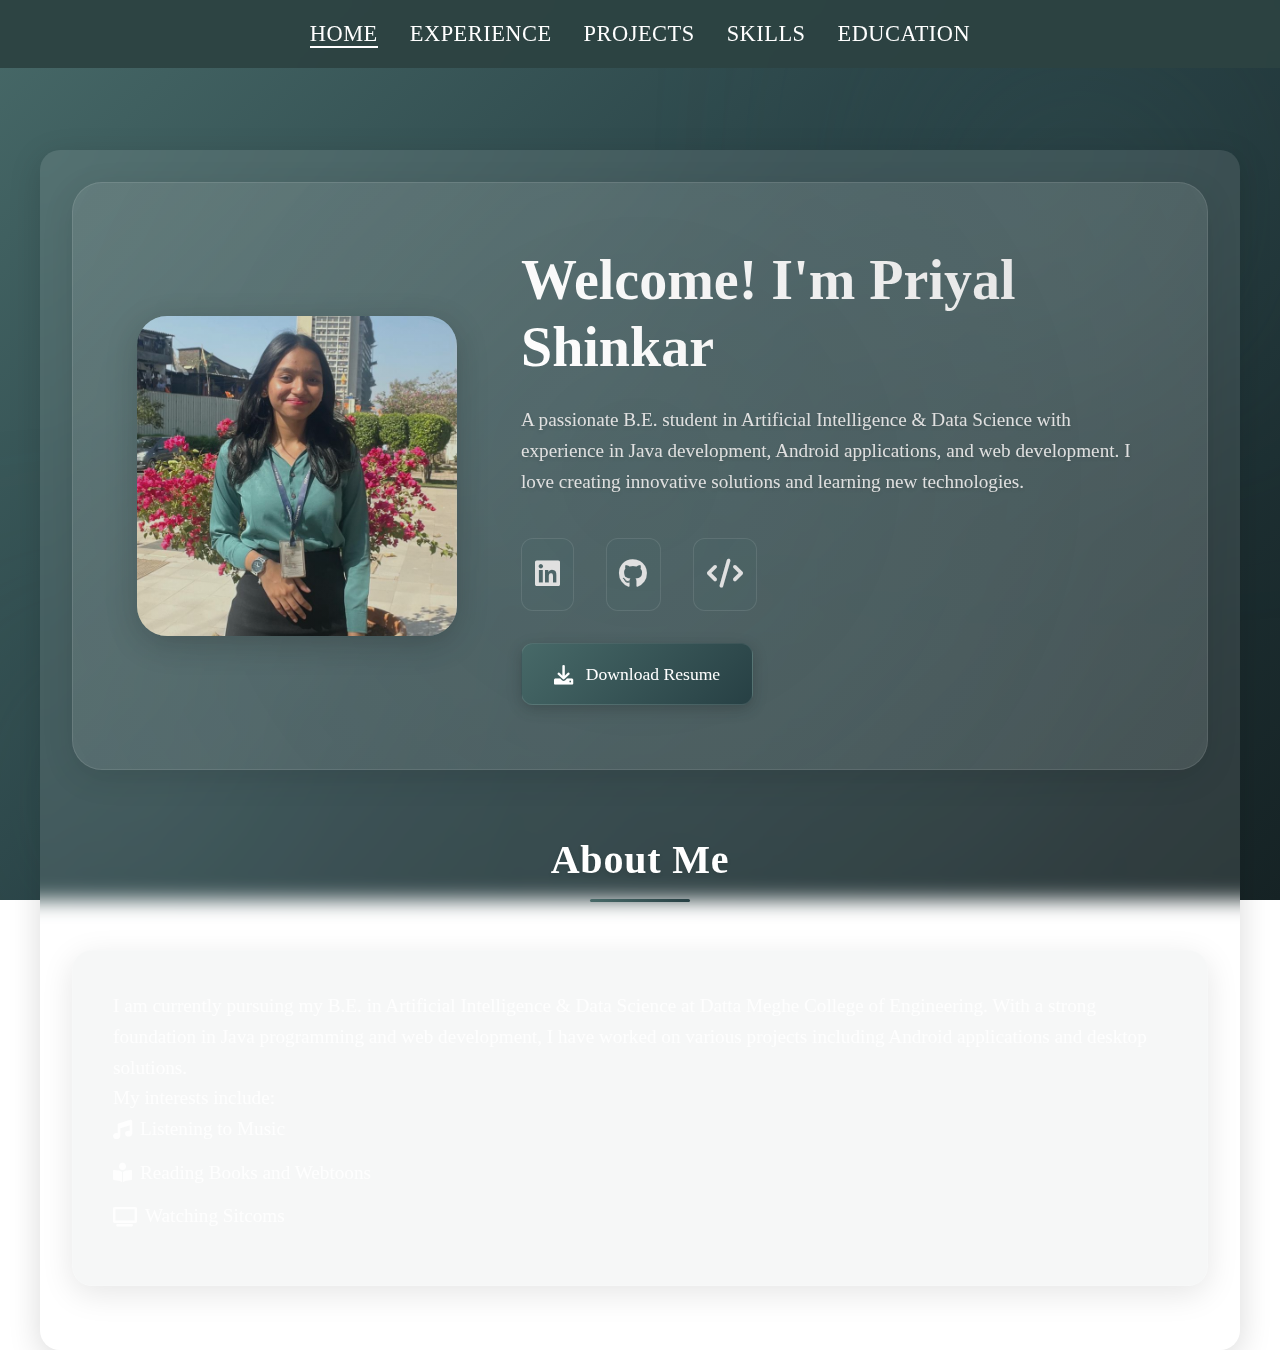
<file: index.html>
<!DOCTYPE html>
<html lang="en">
<head>
    <meta charset="UTF-8">
    <meta name="viewport" content="width=device-width, initial-scale=1.0">
    <title>Priyal Shinkar - Portfolio</title>
    <link rel="stylesheet" href="styles.css">
    <link rel="stylesheet" href="https://cdnjs.cloudflare.com/ajax/libs/font-awesome/6.0.0/css/all.min.css">
</head>
<body>
    <div class="bg-shapes">
        <div class="shape shape-1"></div>
        <div class="shape shape-2"></div>
        <div class="shape shape-3"></div>
    </div>
    
    <nav>
        <button class="hamburger" aria-label="Menu">
            <span></span>
            <span></span>
            <span></span>
        </button>
        <ul>
            <li><a href="index.html" class="active">Home</a></li>
            <li><a href="experience.html">Experience</a></li>
            <li><a href="projects.html">Projects</a></li>
            <li><a href="skills.html">Skills</a></li>
            <li><a href="education.html">Education</a></li>
        </ul>
    </nav>

    <div class="container">
        <section class="hero">
            <div class="profile-img-container">
                <img src="assets/Priyal Photo.jpeg" alt="Priyal Shinkar" class="profile-img">
            </div>
            <div class="hero-content">
                <h1>Welcome! I'm Priyal Shinkar</h1>
                <p>A passionate B.E. student in Artificial Intelligence & Data Science with experience in Java development, Android applications, and web development. I love creating innovative solutions and learning new technologies.</p>
                
                <div class="social-links">
                    <a href="https://www.linkedin.com/in/priyal-shinkar23" target="_blank" title="LinkedIn">
                        <i class="fab fa-linkedin"></i>
                    </a>
                    <a href="https://github.com/PriyalShinkar" target="_blank" title="GitHub">
                        <i class="fab fa-github"></i>
                    </a>
                    <a href="https://leetcode.com/priyal2305" target="_blank" title="LeetCode">
                        <i class="fas fa-code"></i>
                    </a>
                </div>
                
                <a href="assets/Priyal Shinkar Resume.pdf" target="_blank" download class="download-btn">
                    <i class="fas fa-download"></i> Download Resume
                </a>
            </div>
        </section>

        <section class="about">
            <h2 class="section-title">About Me</h2>
            <div class="card">
                <p>I am currently pursuing my B.E. in Artificial Intelligence & Data Science at Datta Meghe College of Engineering. With a strong foundation in Java programming and web development, I have worked on various projects including Android applications and desktop solutions.</p>
                <p>My interests include:</p>
                <ul class="skill-list">
                    <li><i class="fas fa-music"></i> Listening to Music</li>
                    <li><i class="fas fa-book-reader"></i> Reading Books and Webtoons</li>
                    <li><i class="fas fa-tv"></i> Watching Sitcoms</li>
                </ul>
            </div>
        </section>
    </div>

    <script>
        // Hamburger menu functionality
        const hamburger = document.querySelector('.hamburger');
        const navMenu = document.querySelector('nav ul');
        const body = document.body;

        hamburger.addEventListener('click', (e) => {
            e.stopPropagation();
            hamburger.classList.toggle('active');
            navMenu.classList.toggle('active');
            body.classList.toggle('menu-open');
        });

        // Close menu when clicking a link
        document.querySelectorAll('nav a').forEach(link => {
            link.addEventListener('click', () => {
                hamburger.classList.remove('active');
                navMenu.classList.remove('active');
                body.classList.remove('menu-open');
            });
        });

        // Prevent menu from closing when clicking inside
        navMenu.addEventListener('click', (e) => {
            e.stopPropagation();
        });

        // Close menu when clicking outside
        document.addEventListener('click', (e) => {
            if (navMenu.classList.contains('active')) {
                hamburger.classList.remove('active');
                navMenu.classList.remove('active');
                body.classList.remove('menu-open');
            }
        });
    </script>
</body>
</html>
</file>
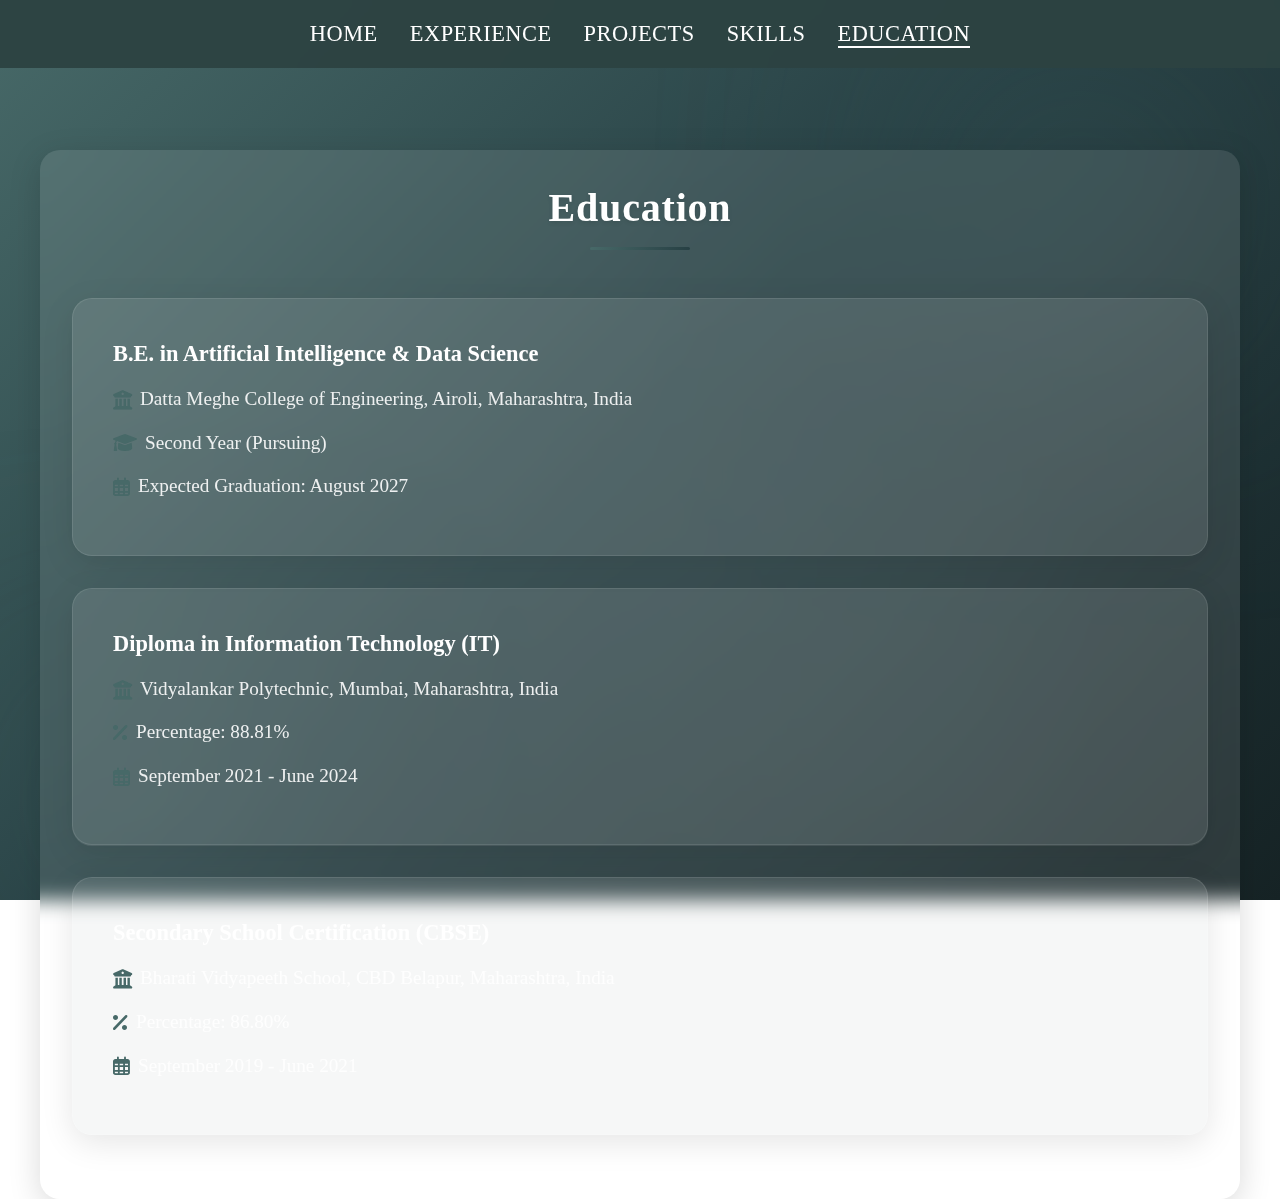
<file: education.html>
<!DOCTYPE html>
<html lang="en">
<head>
    <meta charset="UTF-8">
    <meta name="viewport" content="width=device-width, initial-scale=1.0">
    <title>Education - Priyal Shinkar</title>
    <link rel="stylesheet" href="styles.css">
    <link rel="stylesheet" href="https://cdnjs.cloudflare.com/ajax/libs/font-awesome/6.0.0/css/all.min.css">
</head>
<body>
    <div class="bg-shapes">
        <div class="shape shape-1"></div>
        <div class="shape shape-2"></div>
        <div class="shape shape-3"></div>
    </div>

    <nav>
        <button class="hamburger">
            <span></span>
            <span></span>
            <span></span>
        </button>
        <ul>
            <li><a href="index.html">Home</a></li>
            <li><a href="experience.html">Experience</a></li>
            <li><a href="projects.html">Projects</a></li>
            <li><a href="skills.html">Skills</a></li>
            <li><a href="education.html" class="active">Education</a></li>
        </ul>
    </nav>

    <div class="container">
        <h1 class="section-title">Education</h1>
        
        <div class="education-item">
            <h3>B.E. in Artificial Intelligence & Data Science</h3>
            <p><i class="fas fa-university"></i> Datta Meghe College of Engineering, Airoli, Maharashtra, India</p>
            <p><i class="fas fa-graduation-cap"></i> Second Year (Pursuing)</p>
            <p><i class="far fa-calendar-alt"></i> Expected Graduation: August 2027</p>
        </div>

        <div class="education-item">
            <h3>Diploma in Information Technology (IT)</h3>
            <p><i class="fas fa-university"></i> Vidyalankar Polytechnic, Mumbai, Maharashtra, India</p>
            <p><i class="fas fa-percentage"></i> Percentage: 88.81%</p>
            <p><i class="far fa-calendar-alt"></i> September 2021 - June 2024</p>
        </div>

        <div class="education-item">
            <h3>Secondary School Certification (CBSE)</h3>
            <p><i class="fas fa-university"></i> Bharati Vidyapeeth School, CBD Belapur, Maharashtra, India</p>
            <p><i class="fas fa-percentage"></i> Percentage: 86.80%</p>
            <p><i class="far fa-calendar-alt"></i> September 2019 - June 2021</p>
        </div>
    </div>

    <script>
        // Hamburger menu functionality
        const hamburger = document.querySelector('.hamburger');
        const navMenu = document.querySelector('nav ul');

        hamburger.addEventListener('click', () => {
            hamburger.classList.toggle('active');
            navMenu.classList.toggle('active');
        });

        // Close menu when clicking a link
        document.querySelectorAll('nav a').forEach(link => {
            link.addEventListener('click', () => {
                hamburger.classList.remove('active');
                navMenu.classList.remove('active');
            });
        });
    </script>
</body>
</html>
</file>
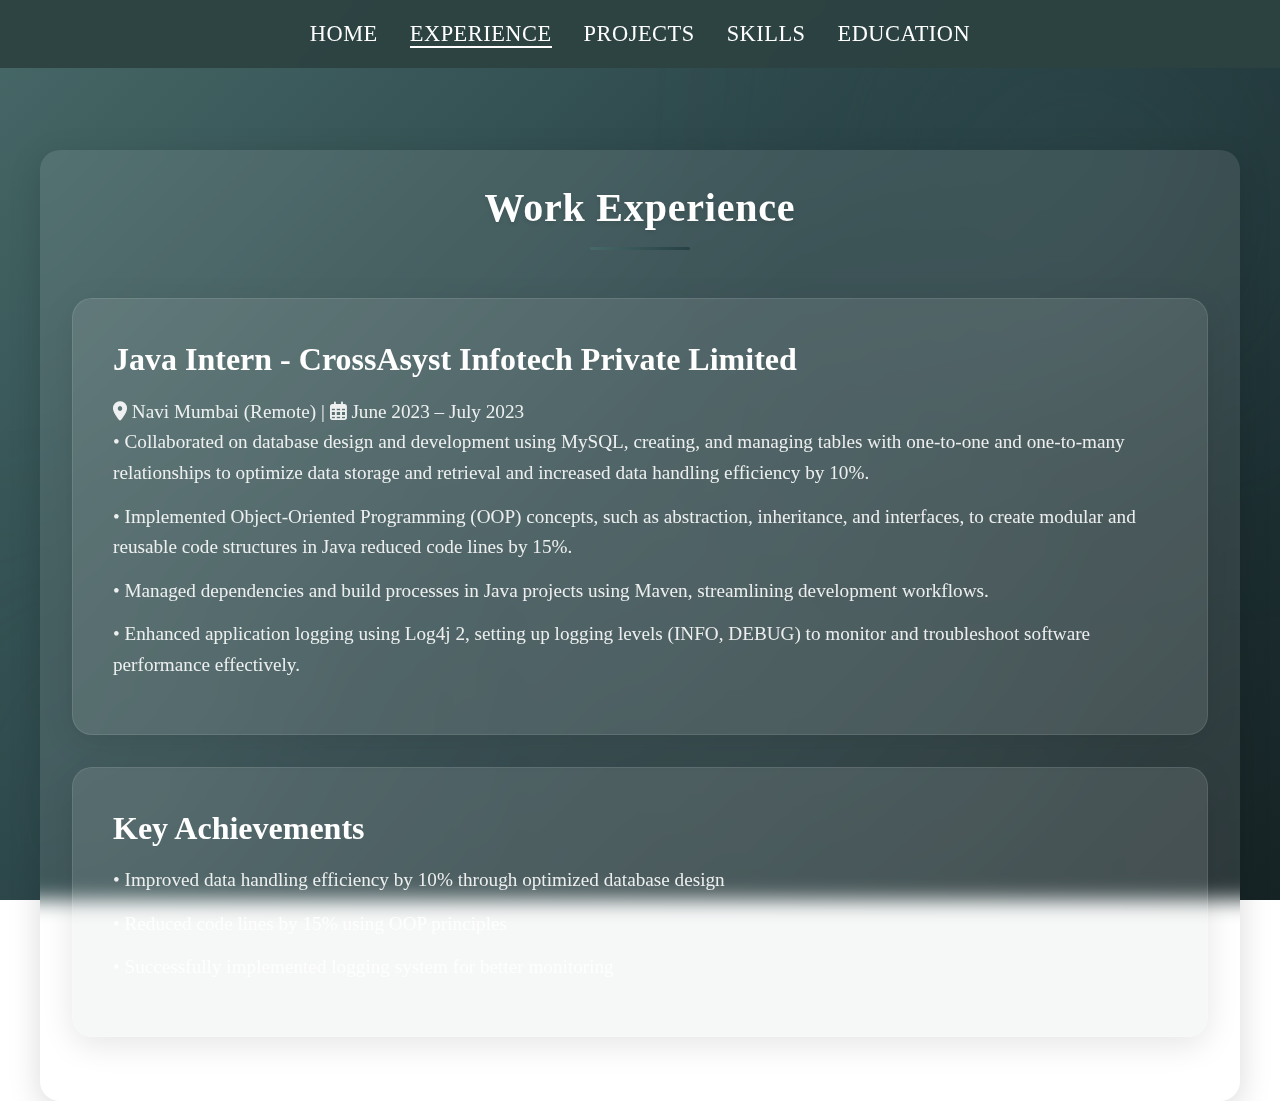
<file: experience.html>
<!DOCTYPE html>
<html lang="en">
<head>
    <meta charset="UTF-8">
    <meta name="viewport" content="width=device-width, initial-scale=1.0">
    <title>Work Experience - Priyal Shinkar</title>
    <link rel="stylesheet" href="styles.css">
    <link rel="stylesheet" href="https://cdnjs.cloudflare.com/ajax/libs/font-awesome/6.0.0/css/all.min.css">
</head>
<body>
    <div class="bg-shapes">
        <div class="shape shape-1"></div>
        <div class="shape shape-2"></div>
        <div class="shape shape-3"></div>
    </div>

    <nav>
        <button class="hamburger">
            <span></span>
            <span></span>
            <span></span>
        </button>
        <ul>
            <li><a href="index.html">Home</a></li>
            <li><a href="experience.html" class="active">Experience</a></li>
            <li><a href="projects.html">Projects</a></li>
            <li><a href="skills.html">Skills</a></li>
            <li><a href="education.html">Education</a></li>
        </ul>
    </nav>

    <div class="container">
        <h1 class="section-title">Work Experience</h1>
        
        <div class="card">
            <h3>Java Intern - CrossAsyst Infotech Private Limited</h3>
            <p><i class="fas fa-map-marker-alt"></i> Navi Mumbai (Remote) | <i class="far fa-calendar-alt"></i> June 2023 – July 2023</p>
            <ul class="skill-list">
                <li>• Collaborated on database design and development using MySQL, creating, and managing tables with one-to-one and one-to-many relationships to optimize data storage and retrieval and increased data handling efficiency by 10%.</li>
                <li>• Implemented Object-Oriented Programming (OOP) concepts, such as abstraction, inheritance, and interfaces, to create modular and reusable code structures in Java reduced code lines by 15%.</li>
                <li>• Managed dependencies and build processes in Java projects using Maven, streamlining development workflows.</li>
                <li>• Enhanced application logging using Log4j 2, setting up logging levels (INFO, DEBUG) to monitor and troubleshoot software performance effectively.</li>
            </ul>
        </div>

        <div class="card">
            <h3>Key Achievements</h3>
            <ul class="skill-list">
                <li>• Improved data handling efficiency by 10% through optimized database design</li>
                <li>• Reduced code lines by 15% using OOP principles</li>
                <li>• Successfully implemented logging system for better monitoring</li>
            </ul>
        </div>
    </div>

    <script>
        // Hamburger menu functionality
        const hamburger = document.querySelector('.hamburger');
        const navMenu = document.querySelector('nav ul');

        hamburger.addEventListener('click', () => {
            hamburger.classList.toggle('active');
            navMenu.classList.toggle('active');
        });

        // Close menu when clicking a link
        document.querySelectorAll('nav a').forEach(link => {
            link.addEventListener('click', () => {
                hamburger.classList.remove('active');
                navMenu.classList.remove('active');
            });
        });
    </script>
</body>
</html>
</file>
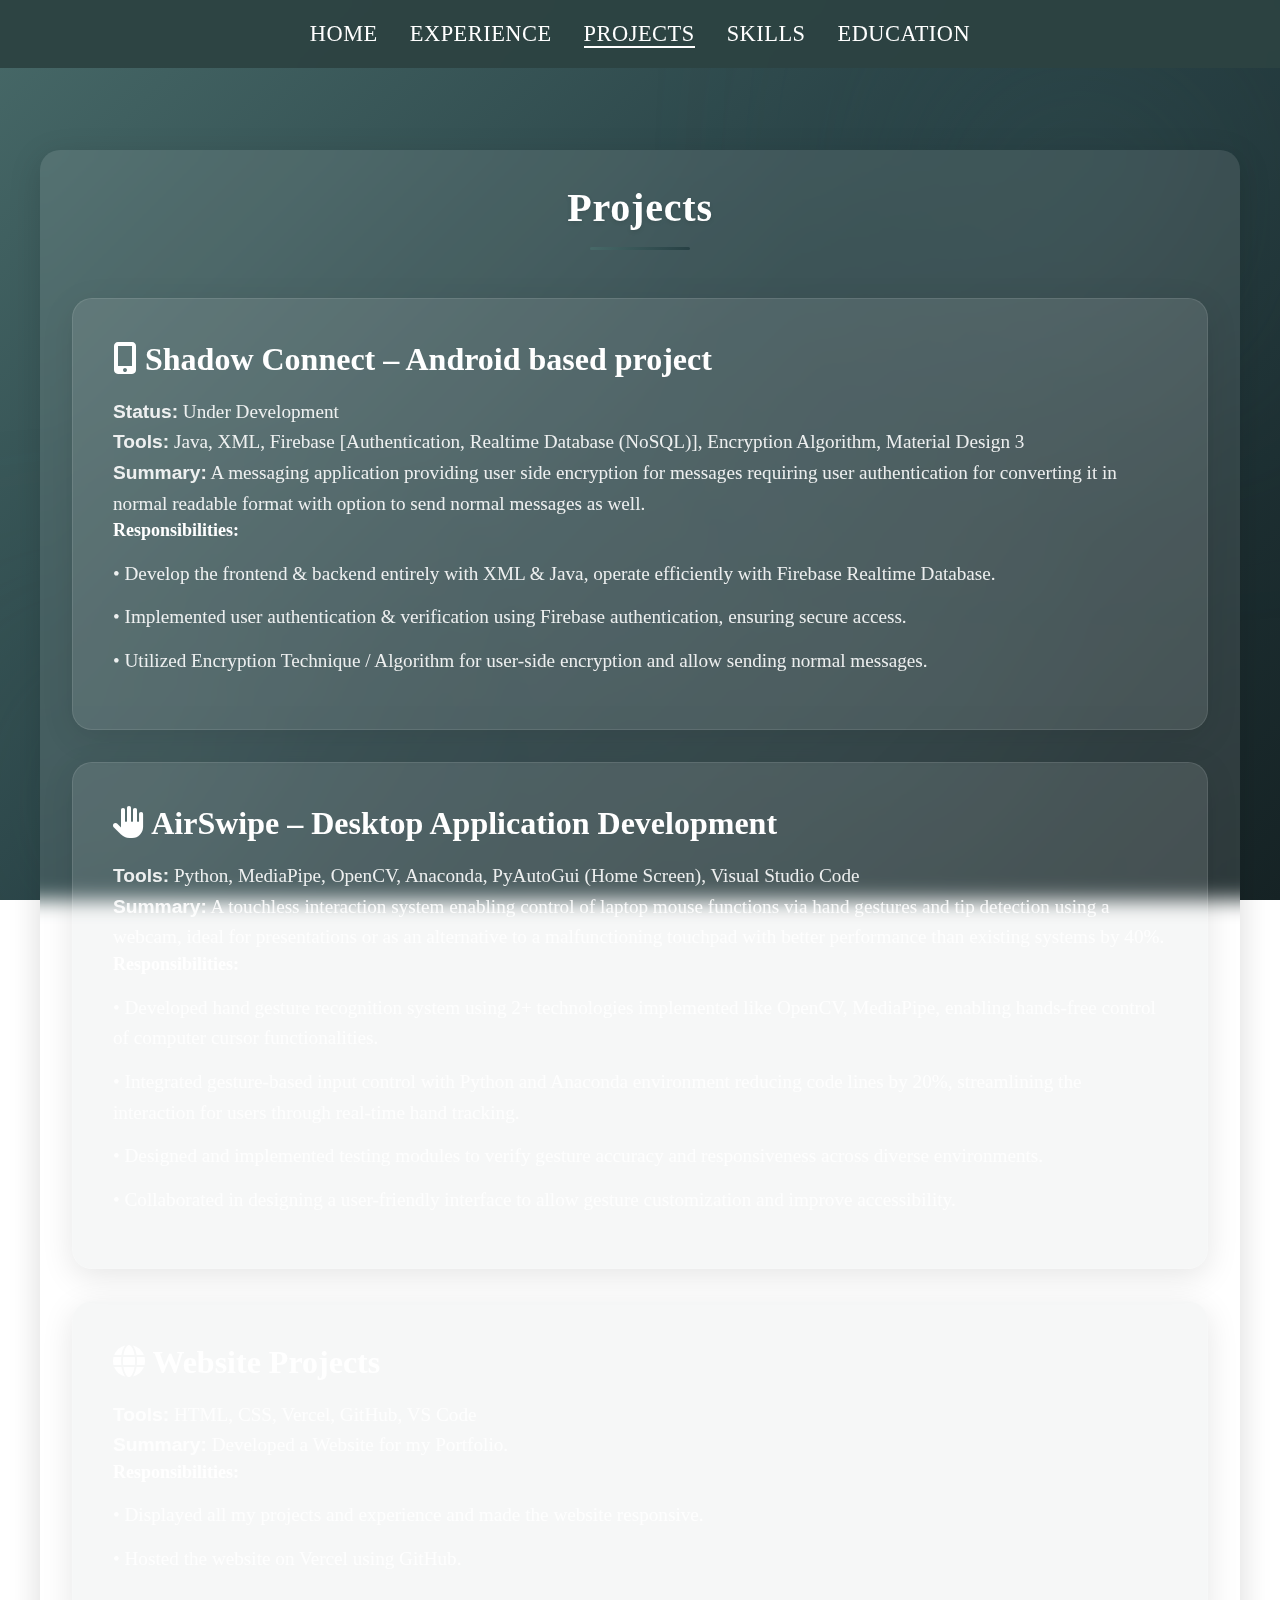
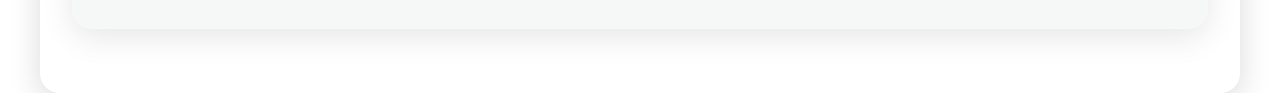
<file: projects.html>
<!DOCTYPE html>
<html lang="en">
<head>
    <meta charset="UTF-8">
    <meta name="viewport" content="width=device-width, initial-scale=1.0">
    <title>Projects - Priyal Shinkar</title>
    <link rel="stylesheet" href="styles.css">
    <link rel="stylesheet" href="https://cdnjs.cloudflare.com/ajax/libs/font-awesome/6.0.0/css/all.min.css">
</head>
<body>
    <div class="bg-shapes">
        <div class="shape shape-1"></div>
        <div class="shape shape-2"></div>
        <div class="shape shape-3"></div>
    </div>

    <nav>
        <button class="hamburger">
            <span></span>
            <span></span>
            <span></span>
        </button>
        <ul>
            <li><a href="index.html">Home</a></li>
            <li><a href="experience.html">Experience</a></li>
            <li><a href="projects.html" class="active">Projects</a></li>
            <li><a href="skills.html">Skills</a></li>
            <li><a href="education.html">Education</a></li>
        </ul>
    </nav>

    <div class="container">
        <h1 class="section-title">Projects</h1>
        
        <div class="card">
            <h3><i class="fas fa-mobile-alt"></i> Shadow Connect – Android based project</h3>
            <p><strong>Status:</strong> Under Development</p>
            <p><strong>Tools:</strong> Java, XML, Firebase [Authentication, Realtime Database (NoSQL)], Encryption Algorithm, Material Design 3</p>
            <p><strong>Summary:</strong> A messaging application providing user side encryption for messages requiring user authentication for converting it in normal readable format with option to send normal messages as well.</p>
            <h4>Responsibilities:</h4>
            <ul class="skill-list">
                <li>• Develop the frontend & backend entirely with XML & Java, operate efficiently with Firebase Realtime Database.</li>
                <li>• Implemented user authentication & verification using Firebase authentication, ensuring secure access.</li>
                <li>• Utilized Encryption Technique / Algorithm for user-side encryption and allow sending normal messages.</li>
            </ul>
        </div>

        <div class="card">
            <h3><i class="fas fa-hand-paper"></i> AirSwipe – Desktop Application Development</h3>
            <p><strong>Tools:</strong> Python, MediaPipe, OpenCV, Anaconda, PyAutoGui (Home Screen), Visual Studio Code</p>
            <p><strong>Summary:</strong> A touchless interaction system enabling control of laptop mouse functions via hand gestures and tip detection using a webcam, ideal for presentations or as an alternative to a malfunctioning touchpad with better performance than existing systems by 40%.</p>
            <h4>Responsibilities:</h4>
            <ul class="skill-list">
                <li>• Developed hand gesture recognition system using 2+ technologies implemented like OpenCV, MediaPipe, enabling hands-free control of computer cursor functionalities.</li>
                <li>• Integrated gesture-based input control with Python and Anaconda environment reducing code lines by 20%, streamlining the interaction for users through real-time hand tracking.</li>
                <li>• Designed and implemented testing modules to verify gesture accuracy and responsiveness across diverse environments.</li>
                <li>• Collaborated in designing a user-friendly interface to allow gesture customization and improve accessibility.</li>
            </ul>
        </div>

        <div class="card">
            <h3><i class="fas fa-globe"></i> Website Projects</h3>
            <p><strong>Tools:</strong> HTML, CSS, Vercel, GitHub, VS Code</p>
            <p><strong>Summary:</strong> Developed a Website for my Portfolio.</p>
            <h4>Responsibilities:</h4>
            <ul class="skill-list">
                <li>• Displayed all my projects and experience and made the website responsive.</li>
                <li>• Hosted the website on Vercel using GitHub.</li>
            </ul>
        </div>
    </div>

    <script>
        // Hamburger menu functionality
        const hamburger = document.querySelector('.hamburger');
        const navMenu = document.querySelector('nav ul');

        hamburger.addEventListener('click', () => {
            hamburger.classList.toggle('active');
            navMenu.classList.toggle('active');
        });

        // Close menu when clicking a link
        document.querySelectorAll('nav a').forEach(link => {
            link.addEventListener('click', () => {
                hamburger.classList.remove('active');
                navMenu.classList.remove('active');
            });
        });
    </script>
</body>
</html>
</file>
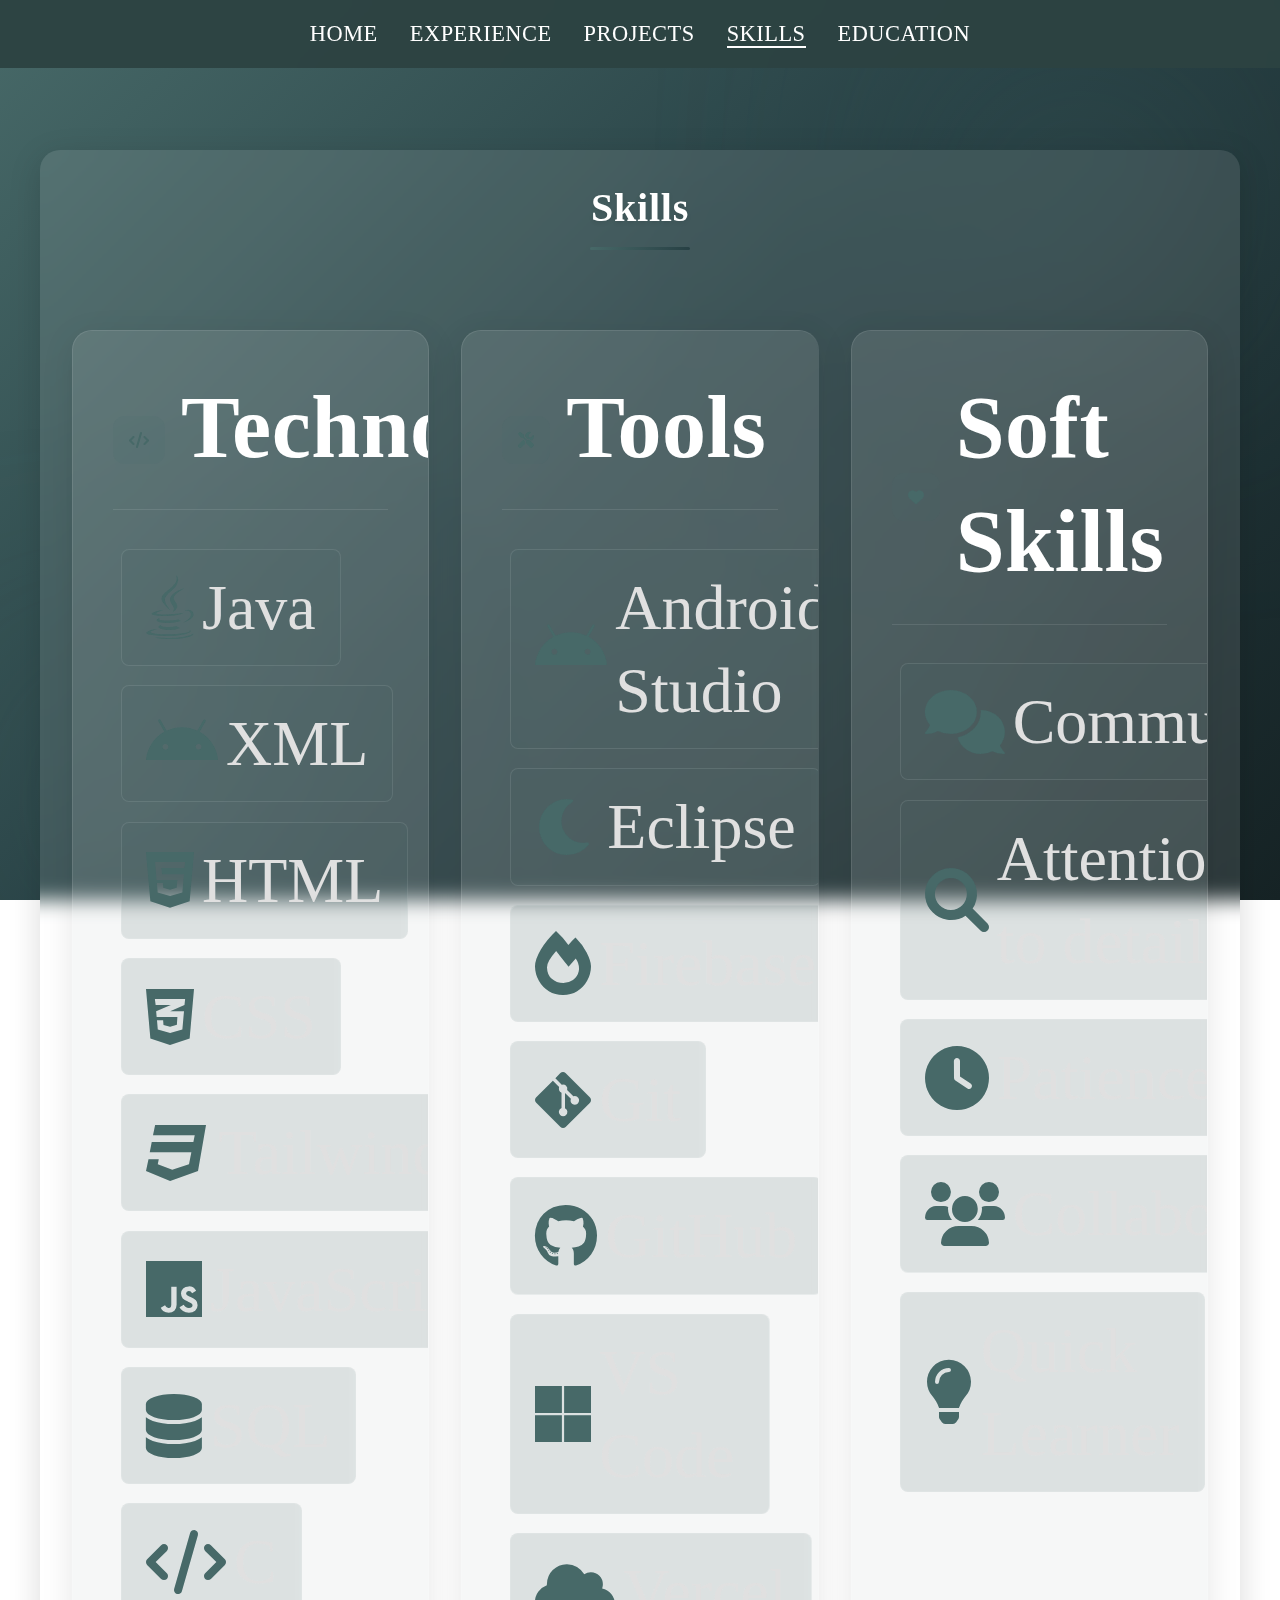
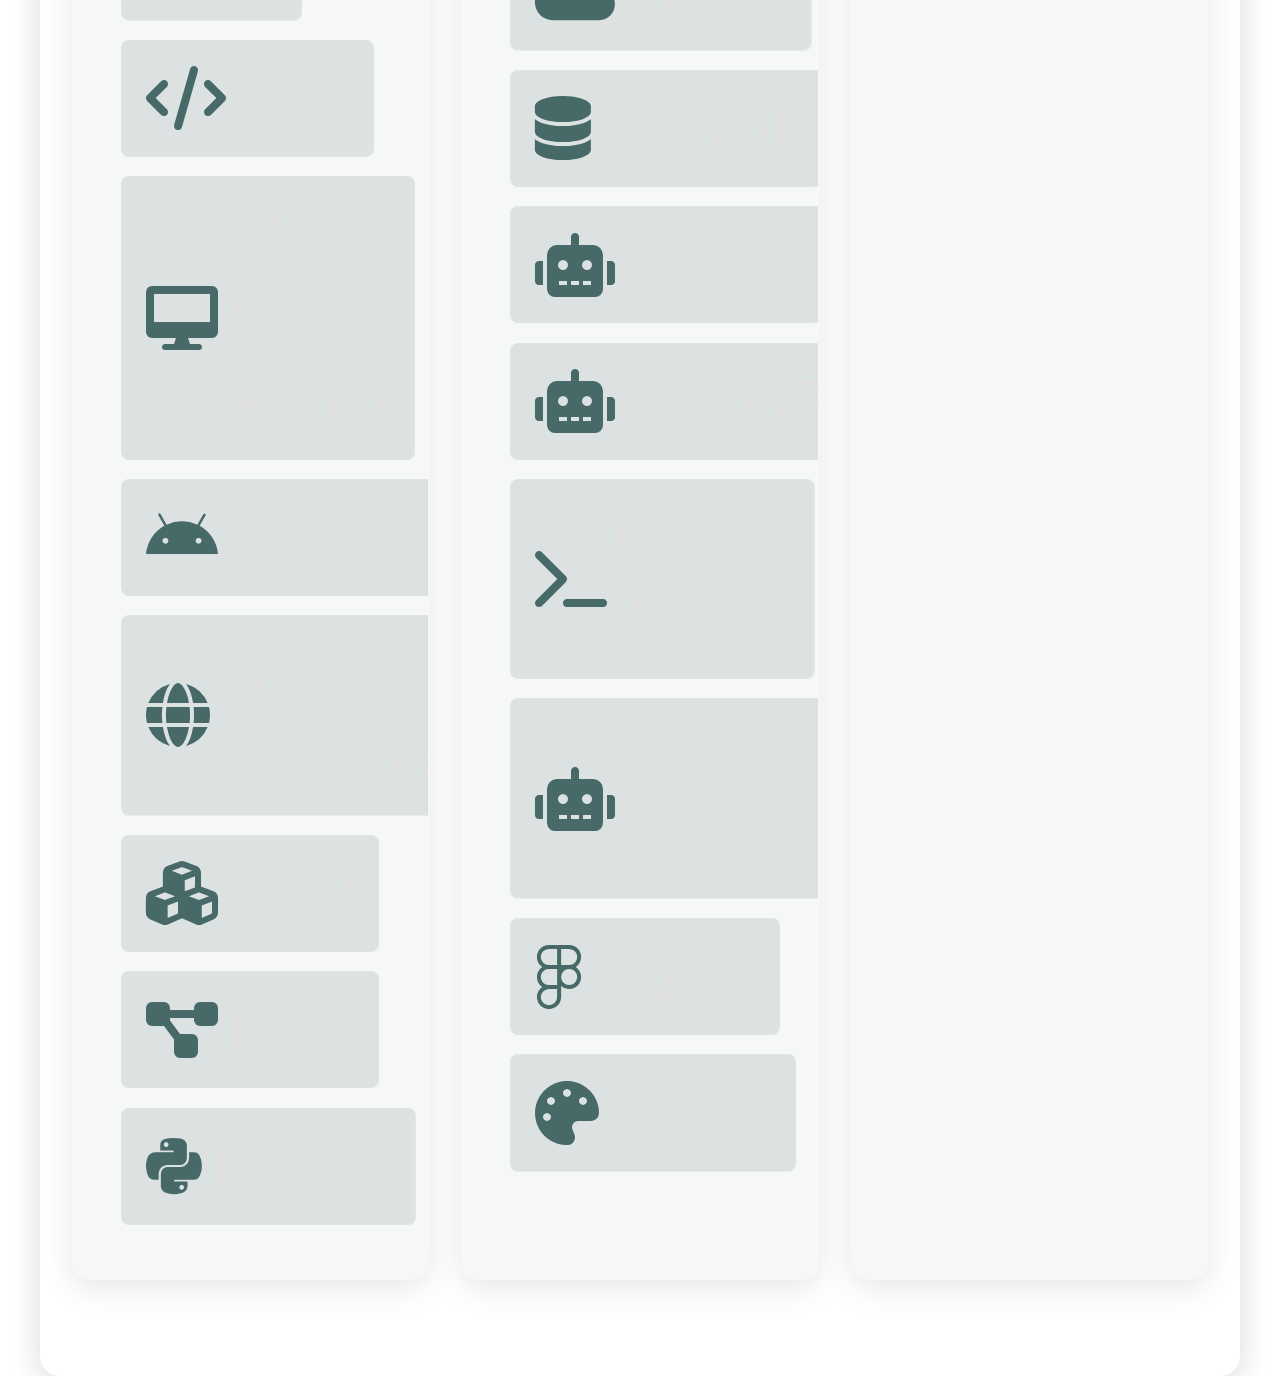
<file: skills.html>
<!DOCTYPE html>
<html lang="en">
<head>
    <meta charset="UTF-8">
    <meta name="viewport" content="width=device-width, initial-scale=1.0">
    <title>Skills - Priyal Shinkar</title>
    <link rel="stylesheet" href="styles.css">
    <link rel="stylesheet" href="https://cdnjs.cloudflare.com/ajax/libs/font-awesome/6.0.0/css/all.min.css">
</head>
<body>
    <div class="bg-shapes">
        <div class="shape shape-1"></div>
        <div class="shape shape-2"></div>
        <div class="shape shape-3"></div>
    </div>

    <nav>
        <button class="hamburger">
            <span></span>
            <span></span>
            <span></span>
        </button>
        <ul>
            <li><a href="index.html">Home</a></li>
            <li><a href="experience.html">Experience</a></li>
            <li><a href="projects.html">Projects</a></li>
            <li><a href="skills.html" class="active">Skills</a></li>
            <li><a href="education.html">Education</a></li>
        </ul>
    </nav>

    <div class="container">
        <h1 class="section-title">Skills</h1>
        
        <div class="skills-grid">
            <div class="skill-category">
                <div class="skill-header">
                    <i class="fas fa-code"></i>
                    <h3>Technologies</h3>
                </div>
                <div class="skill-tags">
                    <span class="skill-tag"><i class="fab fa-java"></i> Java</span>
                    <span class="skill-tag"><i class="fab fa-android"></i> XML</span>
                    <span class="skill-tag"><i class="fab fa-html5"></i> HTML</span>
                    <span class="skill-tag"><i class="fab fa-css3-alt"></i> CSS</span>
                    <span class="skill-tag"><i class="fab fa-css3"></i> Tailwind</span>
                    <span class="skill-tag"><i class="fab fa-js"></i> JavaScript</span>
                    <span class="skill-tag"><i class="fas fa-database"></i> SQL</span>
                    <span class="skill-tag"><i class="fas fa-code"></i> C</span>
                    <span class="skill-tag"><i class="fas fa-code"></i> C++</span>
                    <span class="skill-tag"><i class="fas fa-desktop"></i> AWT & Swing</span>
                    <span class="skill-tag"><i class="fab fa-android"></i> Android</span>
                    <span class="skill-tag"><i class="fas fa-globe"></i> Web Development</span>
                    <span class="skill-tag"><i class="fas fa-cubes"></i> OOP</span>
                    <span class="skill-tag"><i class="fas fa-project-diagram"></i> DSA</span>
                    <span class="skill-tag"><i class="fab fa-python"></i> Python</span>
                </div>
            </div>

            <div class="skill-category">
                <div class="skill-header">
                    <i class="fas fa-tools"></i>
                    <h3>Tools</h3>
                </div>
                <div class="skill-tags">
                    <span class="skill-tag"><i class="fab fa-android"></i> Android Studio</span>
                    <span class="skill-tag"><i class="fas fa-moon"></i> Eclipse</span>
                    <span class="skill-tag"><i class="fas fa-fire"></i> Firebase</span>
                    <span class="skill-tag"><i class="fab fa-git-alt"></i> Git</span>
                    <span class="skill-tag"><i class="fab fa-github"></i> GitHub</span>
                    <span class="skill-tag"><i class="fab fa-microsoft"></i> VS Code</span>
                    <span class="skill-tag"><i class="fas fa-cloud"></i> Vercel</span>
                    <span class="skill-tag"><i class="fas fa-database"></i> MySQL</span>
                    <span class="skill-tag"><i class="fas fa-robot"></i> Gemini</span>
                    <span class="skill-tag"><i class="fas fa-robot"></i> ChatGPT</span>
                    <span class="skill-tag"><i class="fas fa-terminal"></i> Cursor AI</span>
                    <span class="skill-tag"><i class="fas fa-robot"></i> Claude AI</span>
                    <span class="skill-tag"><i class="fab fa-figma"></i> Figma</span>
                    <span class="skill-tag"><i class="fas fa-palette"></i> Canva</span>
                </div>
            </div>

            <div class="skill-category">
                <div class="skill-header">
                    <i class="fas fa-heart"></i>
                    <h3>Soft Skills</h3>
                </div>
                <div class="skill-tags">
                    <span class="skill-tag"><i class="fas fa-comments"></i> Communication</span>
                    <span class="skill-tag"><i class="fas fa-search"></i> Attention to detail</span>
                    <span class="skill-tag"><i class="fas fa-clock"></i> Patience</span>
                    <span class="skill-tag"><i class="fas fa-users"></i> Collaboration</span>
                    <span class="skill-tag"><i class="fas fa-lightbulb"></i> Quick Learner</span>
                </div>
            </div>
        </div>
    </div>

    <script>
        // Hamburger menu functionality
        const hamburger = document.querySelector('.hamburger');
        const navMenu = document.querySelector('nav ul');

        hamburger.addEventListener('click', () => {
            hamburger.classList.toggle('active');
            navMenu.classList.toggle('active');
        });

        // Close menu when clicking a link
        document.querySelectorAll('nav a').forEach(link => {
            link.addEventListener('click', () => {
                hamburger.classList.remove('active');
                navMenu.classList.remove('active');
            });
        });
    </script>
</body>
</html>
</file>
<file: styles.css>
/* Reset and base styles */
* {
    margin: 0;
    padding: 0;
    box-sizing: border-box;
    font-family: 'Poppins', sans-serif;
}

/* Animated Background Shapes */
.bg-shapes {
    position: fixed;
    top: 0;
    left: 0;
    width: 100%;
    height: 100%;
    overflow: hidden;
    z-index: -1;
    background: linear-gradient(135deg, #476968 0%, #274044 50%, #162325 100%);
}

.shape {
    position: absolute;
    filter: blur(80px);
    opacity: 0.5;
    animation: floatAnimation 20s infinite;
}

.shape-1 {
    width: 600px;
    height: 600px;
    background: radial-gradient(circle, rgba(71, 105, 104, 0.4) 0%, rgba(39, 64, 68, 0.1) 70%);
    top: -100px;
    right: -100px;
    animation-delay: 0s;
}

.shape-2 {
    width: 500px;
    height: 500px;
    background: radial-gradient(circle, rgba(71, 105, 104, 0.3) 0%, rgba(22, 35, 37, 0.1) 70%);
    bottom: -150px;
    left: -100px;
    animation-delay: -5s;
}

.shape-3 {
    width: 400px;
    height: 400px;
    background: radial-gradient(circle, rgba(39, 64, 68, 0.3) 0%, rgba(71, 105, 104, 0.1) 70%);
    top: 50%;
    left: 50%;
    animation-delay: -10s;
}

@keyframes floatAnimation {
    0%, 100% {
        transform: translate(0, 0) rotate(0deg) scale(1);
    }
    25% {
        transform: translate(50px, 50px) rotate(90deg) scale(1.1);
    }
    50% {
        transform: translate(0, 100px) rotate(180deg) scale(1);
    }
    75% {
        transform: translate(-50px, 50px) rotate(270deg) scale(0.9);
    }
}

/* Typography */
body {
    margin: 0;
    padding: 0;
    font-family: 'EB Garamond', serif;
    background: #ffffff;
    color: rgba(255, 255, 255, 0.9);
    min-height: 100vh;
    overflow-x: hidden;
    position: relative;
    font-size: 18px;
    line-height: 1.6;
}

h1, h2, h3, h4, h5, h6 {
    font-family: 'EB Garamond', serif;
    font-weight: 600;
    line-height: 1.3;
    margin-bottom: 1rem;
    color: #ffffff;
}

.section-title {
    font-size: 3.5rem;
    font-weight: 700;
    text-align: center;
    margin-bottom: 2.5rem;
    color: #ffffff;
    letter-spacing: 0.8px;
    text-shadow: 0 2px 4px rgba(0, 0, 0, 0.1);
}

/* Skills section */
.skill-header h3 {
    font-family: 'EB Garamond', serif;
    font-size: 4rem;
    font-weight: 600;
    margin-bottom: 1.2rem;
    color: #ffffff;
    letter-spacing: 0.5px;
}

.skill-tag {
    font-size: 5.5rem;
    font-weight: 500;
    background: rgba(255, 255, 255, 0.1);
    padding: 1rem 1.5rem;
    border-radius: 20px;
    margin: 0.5rem;
    display: inline-flex;
    align-items: center;
    gap: 1rem;
    backdrop-filter: blur(5px);
    border: 1px solid rgba(255, 255, 255, 0.2);
    color: #ffffff;
}

.skill-tag i {
    font-size: 5rem;
}

/* Mobile Navigation Styles */
@media screen and (max-width: 768px) {
    .hamburger {
        display: block;
    }

    nav ul {
        display: none;
        position: fixed;
        top: 0;
        left: 0;
        right: 0;
        height: 100vh;
        background: rgba(44, 66, 65, 0.98);
        backdrop-filter: blur(10px);
        flex-direction: column;
        justify-content: center;
        align-items: center;
        gap: 2rem;
        padding: 4rem 2rem;
        z-index: 1001;
        overflow-y: auto;
    }

    nav ul.active {
        display: flex;
    }

    nav ul li {
        margin: 1rem 0;
        width: 100%;
        text-align: center;
    }

    nav ul li a {
        font-size: 1.8rem;
        padding: 1rem 2rem;
        display: block;
        color: #ffffff;
        text-decoration: none;
    }

    .skill-tag {
        font-size: 2.5rem;
        padding: 0.8rem 1.2rem;
    }

    .skill-tag i {
        font-size: 2.2rem;
    }

    .skill-header h3 {
        font-size: 3rem;
    }
}

@media screen and (max-width: 480px) {
    .skill-tag {
        font-size: 2rem;
        padding: 0.6rem 1rem;
    }
    
    .skill-tag i {
        font-size: 1.8rem;
    }
    
    .skill-header h3 {
        font-size: 2.4rem;
    }
}

/* Global text styles */
h1, h2, h3, h4, h5, h6,
p, span, a, li, div,
.hero-content h1,
.hero-content p,
.section-title,
.card h3,
.card p,
.skill-list li,
.experience-item h3,
.experience-item p,
.project-title,
.project-description,
.education-item h3,
.education-item p,
.skill-tag,
.download-btn,
nav ul li a {
    font-family: 'EB Garamond', serif;
}

/* Hero section */
.hero-content h1 {
    font-size: 3.5rem;
    font-weight: 600;
}

/* Section titles */
.section-title {
    font-size: 3rem;
    font-weight: 600;
}

/* Card headings */
.card h3,
.experience-item h3,
.education-item h3,
.project-title {
    font-size: 2rem;
    font-weight: 600;
}

/* Body text */
p, .skill-list li, .project-description {
    font-size: 1.2rem;
    line-height: 1.6;
}

/* Navigation */
nav ul li a {
    font-size: 1.2rem;
    font-weight: 500;
}

/* Buttons and interactive elements */
.download-btn {
    font-size: 1.1rem;
    font-weight: 500;
}

/* Skill tags */
.skill-tag {
    font-family: 'EB Garamond', serif;
    font-size: 5.5rem;
    font-weight: 500;
    background: rgba(255, 255, 255, 0.1);
    padding: 1.2rem 1.8rem;
    border-radius: 20px;
    margin: 0.5rem;
    display: inline-flex;
    align-items: center;
    gap: 1rem;
    backdrop-filter: blur(5px);
    border: 1px solid rgba(255, 255, 255, 0.2);
    color: #ffffff;
    line-height: 1.3;
}

.skill-tag i {
    font-size: 5rem;
}

nav ul li a {
    font-family: 'EB Garamond', serif;
    font-size: 1.4rem;
    font-weight: 500;
    text-transform: uppercase;
    letter-spacing: 0.5px;
    color: #ffffff;
}

.project-title {
    font-size: 2.5rem;
    font-weight: 600;
    margin-bottom: 1rem;
    color: #ffffff;
}

.project-description {
    font-size: 1.25rem;
    line-height: 1.7;
    color: rgba(255, 255, 255, 0.9);
}

.experience-title {
    font-size: 2.5rem;
    font-weight: 600;
    color: #ffffff;
}

.experience-company {
    font-size: 2rem;
    font-weight: 500;
    color: rgba(255, 255, 255, 0.95);
}

.experience-date {
    font-size: 1.3rem;
    font-style: italic;
    color: rgba(255, 255, 255, 0.85);
}

.education-degree {
    font-size: 2.5rem;
    font-weight: 600;
    color: #ffffff;
}

.education-school {
    font-size: 2rem;
    font-weight: 500;
    color: rgba(255, 255, 255, 0.95);
}

.education-date {
    font-size: 1.3rem;
    font-style: italic;
    color: rgba(255, 255, 255, 0.85);
}

/* Update container background to be more transparent for better contrast with white text */
.container {
    background: rgba(255, 255, 255, 0.1);
    backdrop-filter: blur(10px);
    border-radius: 20px;
    padding: 2rem;
    margin: 2rem auto;
    max-width: 1200px;
    position: relative;
    z-index: 1;
    box-shadow: 0 8px 32px rgba(0, 0, 0, 0.15);
}

/* Navigation */
nav {
    position: fixed;
    top: 0;
    left: 0;
    right: 0;
    z-index: 1000;
    background: rgba(44, 66, 65, 0.95);
    backdrop-filter: blur(10px);
    padding: 1rem 2rem;
}

nav ul {
    list-style: none;
    display: flex;
    justify-content: center;
    gap: 2rem;
    margin: 0;
    padding: 0;
}

nav ul li a {
    color: #ffffff;
    text-decoration: none;
    font-size: 1.4rem;
    font-weight: 500;
    transition: color 0.3s;
}

nav ul li a.active {
    border-bottom: 2px solid #ffffff;
}

/* Hamburger menu styles */
.hamburger {
    display: none;
    cursor: pointer;
    background: none;
    border: none;
    padding: 0.5rem;
    position: absolute;
    right: 1rem;
    top: 1rem;
    z-index: 1002;
}

.hamburger span {
    display: block;
    width: 30px;
    height: 3px;
    margin: 6px 0;
    background-color: #ffffff;
    transition: all 0.3s ease;
}

/* Mobile navigation styles */
@media screen and (max-width: 768px) {
    .hamburger {
        display: block;
    }

    nav ul {
        display: none;
        position: fixed;
        top: 0;
        left: 0;
        right: 0;
        height: 100vh;
        background: rgba(44, 66, 65, 0.98);
        backdrop-filter: blur(10px);
        flex-direction: column;
        justify-content: center;
        align-items: center;
        gap: 2rem;
        padding: 4rem 2rem;
        z-index: 1001;
        overflow-y: auto;
    }

    nav ul.active {
        display: flex;
    }

    nav ul li {
        margin: 1rem 0;
        width: 100%;
        text-align: center;
    }

    nav ul li a {
        font-size: 1.8rem;
        padding: 1rem 2rem;
        display: block;
        color: #ffffff;
        text-decoration: none;
        transition: background-color 0.3s;
    }

    nav ul li a.active {
        background: rgba(255, 255, 255, 0.1);
        border-radius: 8px;
    }

    /* Ensure proper spacing for content */
    .container {
        padding-top: 4rem;
        margin-top: 1rem;
    }

    /* Hamburger button styling */
    .hamburger {
        width: 40px;
        height: 40px;
        position: fixed;
        right: 1rem;
        top: 1rem;
        z-index: 1002;
        background: transparent;
        border: none;
        cursor: pointer;
        padding: 0;
        display: flex;
        flex-direction: column;
        justify-content: center;
        align-items: center;
    }

    .hamburger span {
        width: 30px;
        height: 3px;
        background-color: #ffffff;
        margin: 3px 0;
        transition: all 0.3s ease;
        display: block;
    }

    .hamburger.active span:nth-child(1) {
        transform: rotate(45deg) translate(6px, 6px);
    }

    .hamburger.active span:nth-child(2) {
        opacity: 0;
    }

    .hamburger.active span:nth-child(3) {
        transform: rotate(-45deg) translate(6px, -6px);
    }
}

/* Main content */
.container {
    max-width: 1200px;
    margin: 90px auto 0;
    padding: 2rem;
    position: relative;
}

/* Common card styles */
.card, .education-item, .skill-category {
    background: rgba(71, 105, 104, 0.05);
    backdrop-filter: blur(20px);
    border-radius: 20px;
    padding: 2.5rem;
    margin-bottom: 2rem;
    border: 1px solid rgba(255, 255, 255, 0.1);
    box-shadow: 0 8px 32px rgba(0, 0, 0, 0.1);
    transition: all 0.3s ease;
    position: relative;
    overflow: hidden;
}

.card::before, .education-item::before, .skill-category::before {
    content: '';
    position: absolute;
    top: 0;
    left: 0;
    width: 100%;
    height: 100%;
    background: radial-gradient(circle at var(--x, 50%) var(--y, 50%), 
                rgba(71, 105, 104, 0.1) 0%, 
                transparent 100%);
    opacity: 0;
    transition: opacity 0.3s ease;
    z-index: -1;
}

.card:hover::before, .education-item:hover::before, .skill-category:hover::before {
    opacity: 1;
}

.card:hover, .education-item:hover, .skill-category:hover {
    transform: translateY(-5px);
    background: rgba(71, 105, 104, 0.1);
}

/* Section titles */
.section-title {
    font-size: 2.5rem;
    color: #fff;
    margin-bottom: 3rem;
    text-align: center;
    font-weight: 600;
    position: relative;
    padding-bottom: 1rem;
}

.section-title::after {
    content: '';
    position: absolute;
    bottom: 0;
    left: 50%;
    transform: translateX(-50%);
    width: 100px;
    height: 3px;
    background: linear-gradient(90deg, #476968 0%, #274044 100%);
    border-radius: 2px;
}

/* Skills Grid Layout */
.skills-grid {
    display: flex;
    flex-direction: row;
    justify-content: space-between;
    gap: 2rem;
    padding: 2rem 0;
    width: 100%;
}

.skill-category {
    flex: 1;
    background: rgba(255, 255, 255, 0.1);
    border-radius: 20px;
    padding: 2rem;
    backdrop-filter: blur(5px);
    border: 1px solid rgba(255, 255, 255, 0.2);
}

.skill-category h3 {
    display: flex;
    align-items: center;
    gap: 1rem;
    color: #fff;
    font-size: 1.3rem;
    margin-bottom: 1.5rem;
}

.skill-category i {
    color: #476968;
    font-size: 1.5rem;
}

.skill-list li {
    margin-bottom: 0.8rem;
    transition: color 0.3s ease;
    display: flex;
    align-items: center;
    gap: 0.5rem;
}

.skill-list li:hover {
    color: #476968;
    transform: translateX(5px);
}

/* Education */
.education-item h3 {
    color: #fff;
    margin-bottom: 1rem;
    font-size: 1.4rem;
}

.education-item p {
    display: flex;
    align-items: center;
    gap: 0.5rem;
    margin-bottom: 0.8rem;
}

.education-item i {
    color: #476968;
}

/* Animations */
@keyframes fadeIn {
    from {
        opacity: 0;
        transform: translateY(20px);
    }
    to {
        opacity: 1;
        transform: translateY(0);
    }
}

.hero,
.card,
.education-item,
.skill-category {
    animation: fadeIn 0.8s ease-out forwards;
}

/* Responsive design */
@media (max-width: 768px) {
    nav ul {
        flex-direction: column;
        text-align: center;
        gap: 1rem;
    }

    .container {
        padding: 1rem;
    }

    .section-title {
        font-size: 2rem;
    }

    .card,
    .education-item,
    .skill-category {
        padding: 1.5rem;
    }

    .skills-grid {
        flex-direction: column;
        gap: 1rem;
    }
}

/* Modern Scrollbar */
::-webkit-scrollbar {
    width: 8px;
}

::-webkit-scrollbar-track {
    background: rgba(71, 105, 104, 0.1);
}

::-webkit-scrollbar-thumb {
    background: linear-gradient(to bottom, #476968, #274044);
    border-radius: 4px;
}

::-webkit-scrollbar-thumb:hover {
    background: linear-gradient(to bottom, #476968, #162325);
}

/* Hero Section */
.hero {
    display: flex;
    align-items: center;
    gap: 4rem;
    margin-bottom: 4rem;
    background: rgba(71, 105, 104, 0.05);
    padding: 4rem;
    border-radius: 30px;
    backdrop-filter: blur(20px);
    box-shadow: 0 8px 32px rgba(0, 0, 0, 0.1);
    border: 1px solid rgba(255, 255, 255, 0.1);
    position: relative;
    overflow: hidden;
}

.hero::before {
    content: '';
    position: absolute;
    top: -50%;
    left: -50%;
    width: 200%;
    height: 200%;
    background: radial-gradient(circle, rgba(71, 105, 104, 0.1) 0%, transparent 70%);
    animation: rotateGradient 15s linear infinite;
    z-index: -1;
}

.profile-img-container {
    position: relative;
    width: 320px;
    height: 320px;
    border-radius: 30px;
    overflow: hidden;
    box-shadow: 0 8px 32px rgba(0, 0, 0, 0.2);
    transition: all 0.3s ease;
}

.profile-img-container::before {
    content: '';
    position: absolute;
    top: 0;
    left: 0;
    width: 100%;
    height: 100%;
    background: linear-gradient(45deg, rgba(71, 105, 104, 0.2), rgba(39, 64, 68, 0.2));
    z-index: 1;
    transition: all 0.3s ease;
}

.profile-img-container:hover::before {
    background: linear-gradient(45deg, rgba(71, 105, 104, 0.1), rgba(39, 64, 68, 0.1));
}

.profile-img {
    width: 100%;
    height: 100%;
    object-fit: cover;
    transition: transform 0.5s ease;
}

.profile-img-container:hover {
    transform: translateY(-5px);
    box-shadow: 0 12px 40px rgba(0, 0, 0, 0.3);
}

.profile-img-container:hover .profile-img {
    transform: scale(1.05);
}

.hero-content {
    flex: 1;
}

.hero-content h1 {
    font-size: 3.5rem;
    margin-bottom: 1.5rem;
    color: #fff;
    font-weight: 600;
    line-height: 1.2;
    background: linear-gradient(45deg, #fff, #e0e0e0);
    -webkit-background-clip: text;
    -webkit-text-fill-color: transparent;
}

.hero-content p {
    font-family: 'EB Garamond', serif;
    font-size: 1.2rem;
    line-height: 1.6;
    margin: 1.5rem 0;
    max-width: 800px;
    color: #e0e0e0;
    text-shadow: 0 2px 4px rgba(0, 0, 0, 0.1);
}

.social-links {
    display: flex;
    gap: 2rem;
    margin-top: 2.5rem;
}

.social-links a {
    color: #e0e0e0;
    font-size: 1.8rem;
    transition: all 0.3s ease;
    padding: 0.8rem;
    border-radius: 12px;
    background: rgba(71, 105, 104, 0.1);
    border: 1px solid rgba(255, 255, 255, 0.1);
}

.social-links a:hover {
    color: #fff;
    transform: translateY(-5px);
    background: rgba(71, 105, 104, 0.2);
    box-shadow: 0 5px 15px rgba(0, 0, 0, 0.2);
}

.download-btn {
    display: inline-flex;
    align-items: center;
    gap: 0.8rem;
    background: linear-gradient(135deg, #476968 0%, #274044 100%);
    color: white;
    padding: 1rem 2rem;
    border-radius: 12px;
    text-decoration: none;
    transition: all 0.3s ease;
    font-weight: 500;
    margin-top: 2rem;
    box-shadow: 0 4px 15px rgba(0, 0, 0, 0.2);
    position: relative;
    overflow: hidden;
    border: 1px solid rgba(255, 255, 255, 0.1);
}

.download-btn i {
    font-size: 1.2rem;
    transition: transform 0.3s ease;
}

.download-btn::before {
    content: '';
    position: absolute;
    top: 0;
    left: -100%;
    width: 100%;
    height: 100%;
    background: linear-gradient(90deg, transparent, rgba(255, 255, 255, 0.2), transparent);
    transition: 0.5s;
}

.download-btn:hover {
    transform: translateY(-3px);
    box-shadow: 0 6px 20px rgba(0, 0, 0, 0.3);
    background: linear-gradient(135deg, #476968 20%, #274044 100%);
}

.download-btn:hover::before {
    left: 100%;
}

.download-btn:hover i {
    transform: translateX(3px);
}

@media (max-width: 1024px) {
    .hero {
        padding: 3rem;
        gap: 3rem;
    }

    .profile-img-container {
        width: 280px;
        height: 280px;
    }

    .hero-content h1 {
        font-size: 3rem;
    }
}

@media (max-width: 768px) {
    .hero {
        flex-direction: column;
        text-align: center;
        padding: 2rem;
    }

    .profile-img-container {
        width: 240px;
        height: 240px;
    }

    .hero-content h1 {
        font-size: 2.5rem;
    }

    .social-links {
        justify-content: center;
    }

    .download-btn {
        width: 100%;
        justify-content: center;
    }
}

@media (max-width: 480px) {
    .profile-img-container {
        width: 200px;
        height: 200px;
    }

    .hero-content h1 {
        font-size: 2rem;
    }

    .hero-content p {
        font-size: 1.1rem;
    }
}

/* Add after the existing skills-grid styles */

.skill-category {
    background: rgba(71, 105, 104, 0.05);
    backdrop-filter: blur(20px);
    border-radius: 20px;
    padding: 2.5rem;
    border: 1px solid rgba(255, 255, 255, 0.1);
    box-shadow: 0 8px 32px rgba(0, 0, 0, 0.1);
    transition: all 0.3s ease;
}

.skill-category:hover {
    transform: translateY(-5px);
    background: rgba(71, 105, 104, 0.1);
}

.skill-header {
    display: flex;
    align-items: center;
    gap: 1rem;
    margin-bottom: 1.5rem;
    padding-bottom: 0rem;
    border-bottom: 1px solid rgba(255, 255, 255, 0.1);
}

.skill-header i {
    font-size: 1rem;
    color: #476968;
    background: rgba(71, 105, 104, 0.1);
    padding: 1rem;
    border-radius: 12px;
    transition: all 0.3s ease;
}

.skill-category:hover .skill-header i {
    transform: scale(1.1);
    color: #fff;
    background: rgba(71, 105, 104, 0.3);
}

.skill-header h3 {
    font-family: 'EB Garamond', serif;
    font-size: 6rem;
    font-weight: 600;
    margin-bottom: 1.5rem;
    color: #ffffff;
}

.skill-tags {
    display: flex;
    flex-wrap: wrap;
    gap: 0.2rem;
    padding: 0.4rem 0;
}

.skill-tag {
    display: inline-flex;
    align-items: center;
    gap: 0.5rem;
    padding: 0.6rem 1rem;
    background: rgba(71, 105, 104, 0.1);
    border: 1px solid rgba(255, 255, 255, 0.1);
    border-radius: 8px;
    color: #e0e0e0;
    font-size: 0.9rem;
    transition: all 0.3s ease;
    cursor: default;
}

.skill-tag i {
    font-size: 1rem;
    color: #476968;
    transition: all 0.3s ease;
}

.skill-tag:hover {
    transform: translateY(-2px);
    background: rgba(71, 105, 104, 0.2);
    border-color: rgba(255, 255, 255, 0.2);
}

.skill-tag:hover i {
    color: #fff;
    transform: scale(1.1);
}

@media (max-width: 768px) {
    .skill-tags {
        gap: 0.8rem;
    }

    .skill-tag {
        padding: 0.5rem 0.8rem;
        font-size: 0.85rem;
    }

    .skill-header i {
        font-size: 1.5rem;
        padding: 0.8rem;
    }

    .skill-header h3 {
        font-size: 3rem;
    }
}

/* Add animation for skill tags */
@keyframes fadeInScale {
    from {
        opacity: 0;
        transform: scale(0.9);
    }
    to {
        opacity: 1;
        transform: scale(1);
    }
}

.skill-tag {
    animation: fadeInScale 0.3s ease-out forwards;
    animation-delay: calc(var(--index) * 0.05s);
}

/* Remove hover animations */
.skill-tag, .project-card, .experience-item, .education-item {
    transition: none;
}

.skill-tag:hover, .project-card:hover, .experience-item:hover, .education-item:hover {
    transform: none;
    box-shadow: none;
}

nav ul li a:hover {
    background: none;
}

/* Remove fade-in animations */
@keyframes fadeInScale {
    from {
        opacity: 0;
        transform: scale(0.95);
    }
    to {
        opacity: 1;
        transform: scale(1);
    }
}

.skill-tag, .project-card, .experience-item, .education-item {
    animation: none;
}

/* Remove all content hover effects */
.skill-list li,
.project-description,
.experience-description,
.education-description,
.about-content p,
.interests-list li,
.responsibilities-list li {
    transition: none;
    animation: none;
}

.skill-list li:hover,
.project-description:hover,
.experience-description:hover,
.education-description:hover,
.about-content p:hover,
.interests-list li:hover,
.responsibilities-list li:hover {
    transform: none;
    color: inherit;
    background: none;
    box-shadow: none;
}

/* Reset any existing animations */
.card, .education-item, .skill-category, .project-card,
.about-content, .interests-list, .responsibilities-list {
    animation: none;
    transition: none;
}

.card:hover, .education-item:hover, .skill-category:hover, .project-card:hover,
.about-content:hover, .interests-list:hover, .responsibilities-list:hover {
    transform: none;
    box-shadow: none;
}

/* Keep only essential UI animations */
.bg-shapes .shape {
    animation: floatAnimation 20s infinite;
}

.shape-1 { animation-delay: 0s; }
.shape-2 { animation-delay: -5s; }
.shape-3 { animation-delay: -10s; }

@keyframes floatAnimation {
    0% { transform: translate(0, 0) rotate(0deg); }
    25% { transform: translate(100px, 50px) rotate(90deg); }
    50% { transform: translate(50px, -50px) rotate(180deg); }
    75% { transform: translate(-50px, 100px) rotate(270deg); }
    100% { transform: translate(0, 0) rotate(360deg); }
}

/* Responsive adjustments */
@media screen and (max-width: 1200px) {
    .skill-tag {
        font-size: 4rem;
        padding: 1rem 1.5rem;
    }
    .skill-tag i {
        font-size: 3.5rem;
    }
    .skill-header h3 {
        font-size: 4.5rem;
    }
}

@media screen and (max-width: 768px) {
    .skill-tag {
        font-size: 2.5rem;
        padding: 0.8rem 1.2rem;
        margin: 0.3rem;
    }
    .skill-tag i {
        font-size: 2.2rem;
    }
    .skill-header h3 {
        font-size: 3rem;
    }
}

@media screen and (max-width: 480px) {
    .skill-tag {
        font-size: 2rem;
        padding: 0.6rem 1rem;
    }
    .skill-tag i {
        font-size: 1.8rem;
    }
    .skill-header h3 {
        font-size: 2.5rem;
    }
}

/* Mobile Responsive Styles */
@media screen and (max-width: 768px) {
    /* Container adjustments */
    .container {
        padding: 1rem;
        margin-top: 70px;
    }

    /* Hero section */
    .hero {
        flex-direction: column;
        text-align: center;
        padding: 1rem;
    }

    .profile-img-container {
        width: 200px;
        height: 200px;
        margin: 0 auto 2rem;
    }

    .hero-content h1 {
        font-size: 2.5rem;
        margin-bottom: 1rem;
    }

    .hero-content p {
        font-size: 1.2rem;
        padding: 0 1rem;
    }

    /* Navigation */
    nav {
        padding: 0.8rem;
    }

    .hamburger {
        width: 40px;
        height: 40px;
        padding: 8px;
        right: 1rem;
        top: 0.8rem;
    }

    nav ul.active {
        padding-top: 4rem;
    }

    nav ul li {
        margin: 1.5rem 0;
    }

    nav ul li a {
        font-size: 1.8rem;
        padding: 0.8rem 1.5rem;
    }

    /* Skills section */
    .skill-category {
        width: 100%;
        margin: 0.5rem 0;
        padding: 1.5rem;
    }

    .skill-header h3 {
        font-size: 2.2rem;
    }

    .skill-tag {
        font-size: 1.4rem;
        padding: 0.6rem 1rem;
        margin: 0.3rem;
    }

    .skill-tag i {
        font-size: 1.3rem;
    }

    /* Experience & Education */
    .card, .education-item {
        padding: 1.2rem;
        margin-bottom: 1rem;
    }

    .card h3, .education-item h3 {
        font-size: 1.6rem;
        margin-bottom: 0.8rem;
    }

    .card p, .education-item p {
        font-size: 1.1rem;
        margin: 0.5rem 0;
    }

    .skill-list li {
        font-size: 1.1rem;
        margin: 0.8rem 0;
        padding-left: 1.5rem;
    }

    /* Projects */
    .project-title {
        font-size: 1.6rem;
    }

    .project-description {
        font-size: 1.1rem;
    }

    /* Section titles */
    .section-title {
        font-size: 2.2rem;
        margin: 1.5rem 0;
    }

    /* Social links and buttons */
    .social-links {
        justify-content: center;
        gap: 1.5rem;
        margin: 1.5rem 0;
    }

    .social-links a {
        font-size: 1.8rem;
        padding: 0.8rem;
    }

    .download-btn {
        font-size: 1.2rem;
        padding: 0.8rem 1.5rem;
        margin: 1rem auto;
        display: inline-block;
    }

    /* Background shapes */
    .shape {
        opacity: 0.3;
    }

    .shape-1 {
        width: 200px;
        height: 200px;
    }

    .shape-2 {
        width: 150px;
        height: 150px;
    }

    .shape-3 {
        width: 180px;
        height: 180px;
    }
}

/* Small mobile devices */
@media screen and (max-width: 480px) {
    .container {
        padding: 0.8rem;
        margin-top: 60px;
    }

    .hero-content h1 {
        font-size: 2rem;
    }

    .hero-content p {
        font-size: 1.1rem;
    }

    .profile-img-container {
        width: 180px;
        height: 180px;
    }

    .skill-tag {
        font-size: 1.2rem;
        padding: 0.5rem 0.8rem;
    }

    .card h3, .education-item h3 {
        font-size: 1.4rem;
    }

    .section-title {
        font-size: 2rem;
    }

    nav ul li a {
        font-size: 1.6rem;
    }
}

/* Ensure content doesn't overlap with fixed nav */
body {
    padding-top: 60px;
}

/* Fix for mobile scrolling when menu is open */
body.menu-open {
    overflow: hidden;
}

/* Extra large screens */
@media screen and (min-width: 1921px) {
    .skill-header h3 {
        font-size: 7rem;
    }
    .skill-tag {
        font-size: 5rem;
        padding: 1.5rem 2rem;
    }
    .skill-tag i {
        font-size: 5rem;
    }
}

/* Large screens */
@media screen and (min-width: 1441px) and (max-width: 1920px) {
    .skill-header h3 {
        font-size: 1.8rem;
        margin-top: 1rem;
    }
    .skill-tag {
        font-size: 1rem;
        padding: 0.8rem 1.4rem;
    }
    .skill-tag i {
        font-size: 1rem;
    }
}

/* Standard desktop */
@media screen and (min-width: 1201px) and (max-width: 1440px) {
    .skill-header h3 {
        font-size: 5.5rem;
    }
    .skill-tag {
        font-size: 4rem;
        padding: 1rem 1.5rem;
    }
    .skill-tag i {
        font-size: 4rem;
    }
}

/* Existing media queries for smaller screens */
@media screen and (max-width: 1200px) {
    .skill-header h3 {
        font-size: 3.5rem;
    }
    .skill-tag {
        font-size: 4.5rem;
        padding: 1rem 1.4rem;
    }
    .skill-tag i {
        font-size: 4rem;
    }
}

@media screen and (max-width: 768px) {
    .skill-header h3 {
        font-size: 3rem;
    }
    .skill-tag {
        font-size: 2.5rem;
        padding: 0.8rem 1.2rem;
    }
    .skill-tag i {
        font-size: 2.2rem;
    }
}

@media screen and (max-width: 480px) {
    .skill-header h3 {
        font-size: 2.4rem;
    }
    .skill-tag {
        font-size: 2rem;
        padding: 0.6rem 1rem;
    }
    .skill-tag i {
        font-size: 1.8rem;
    }
}
</file>
